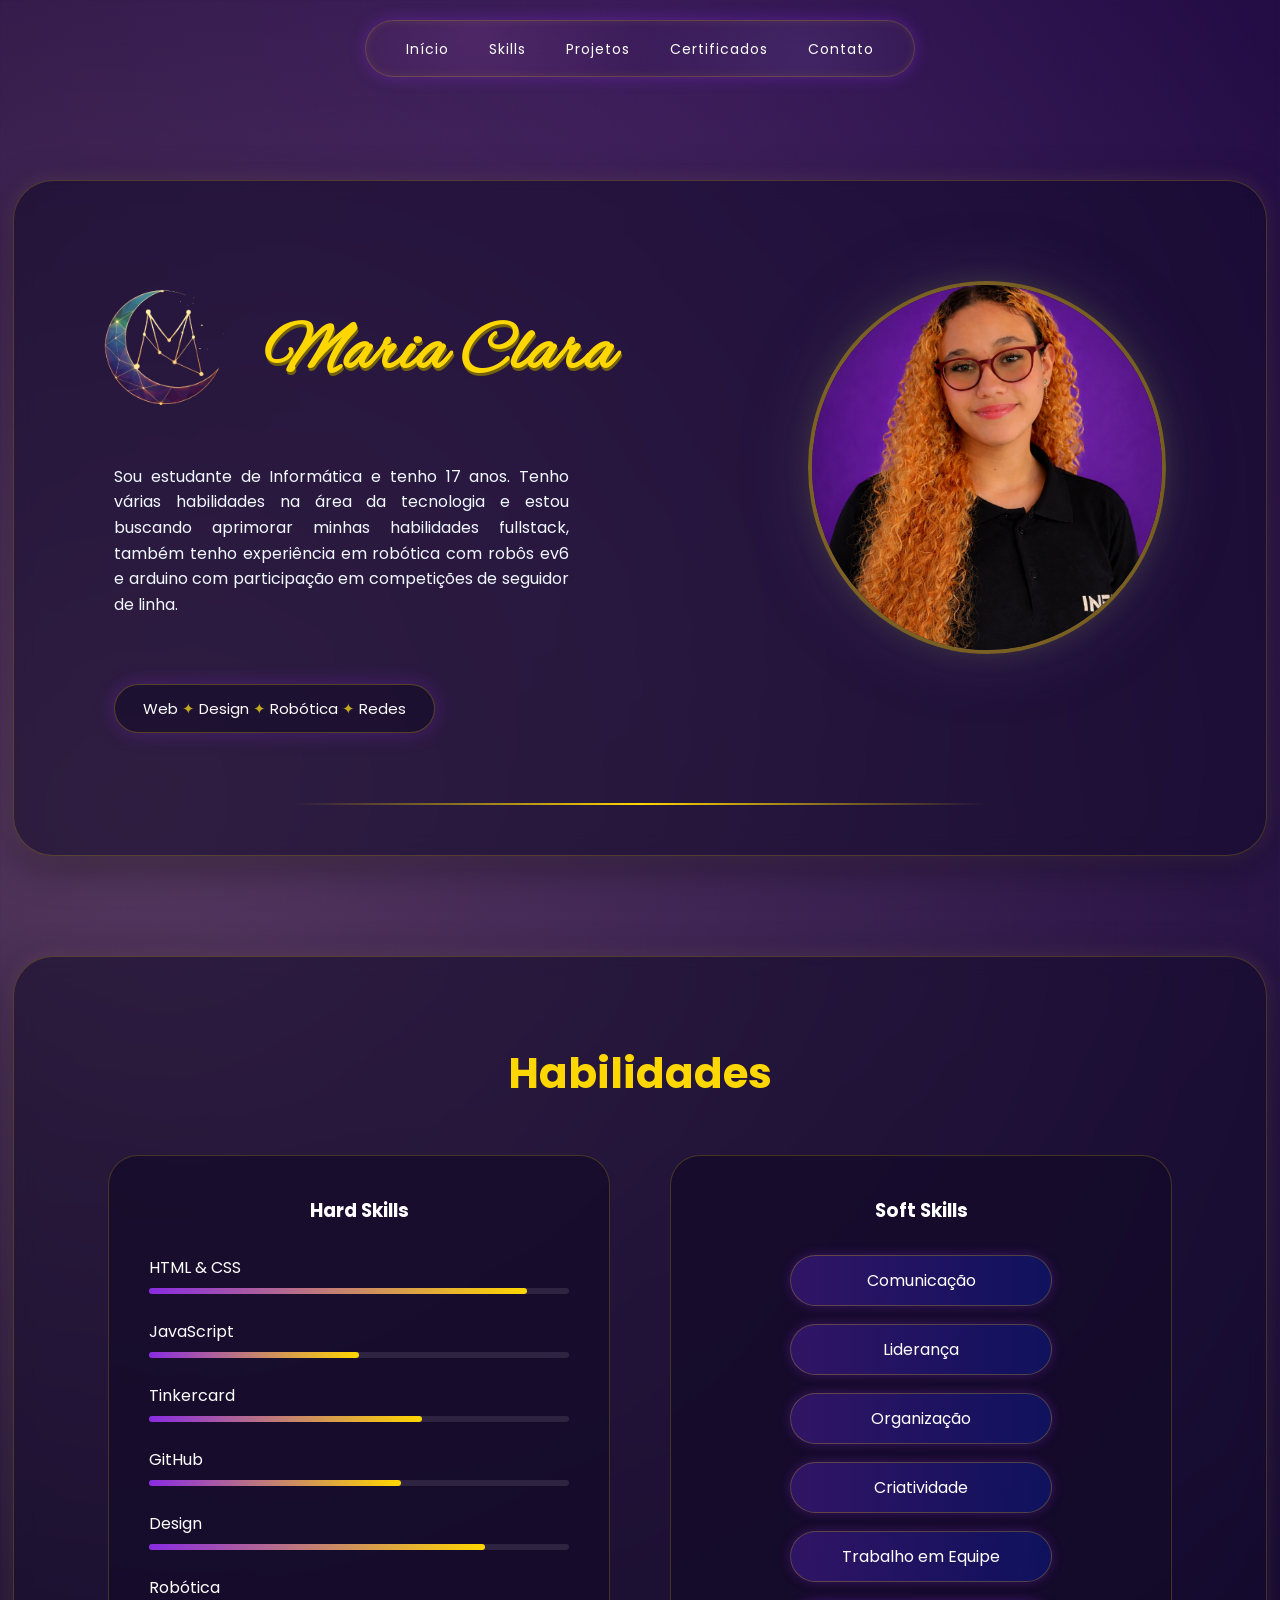
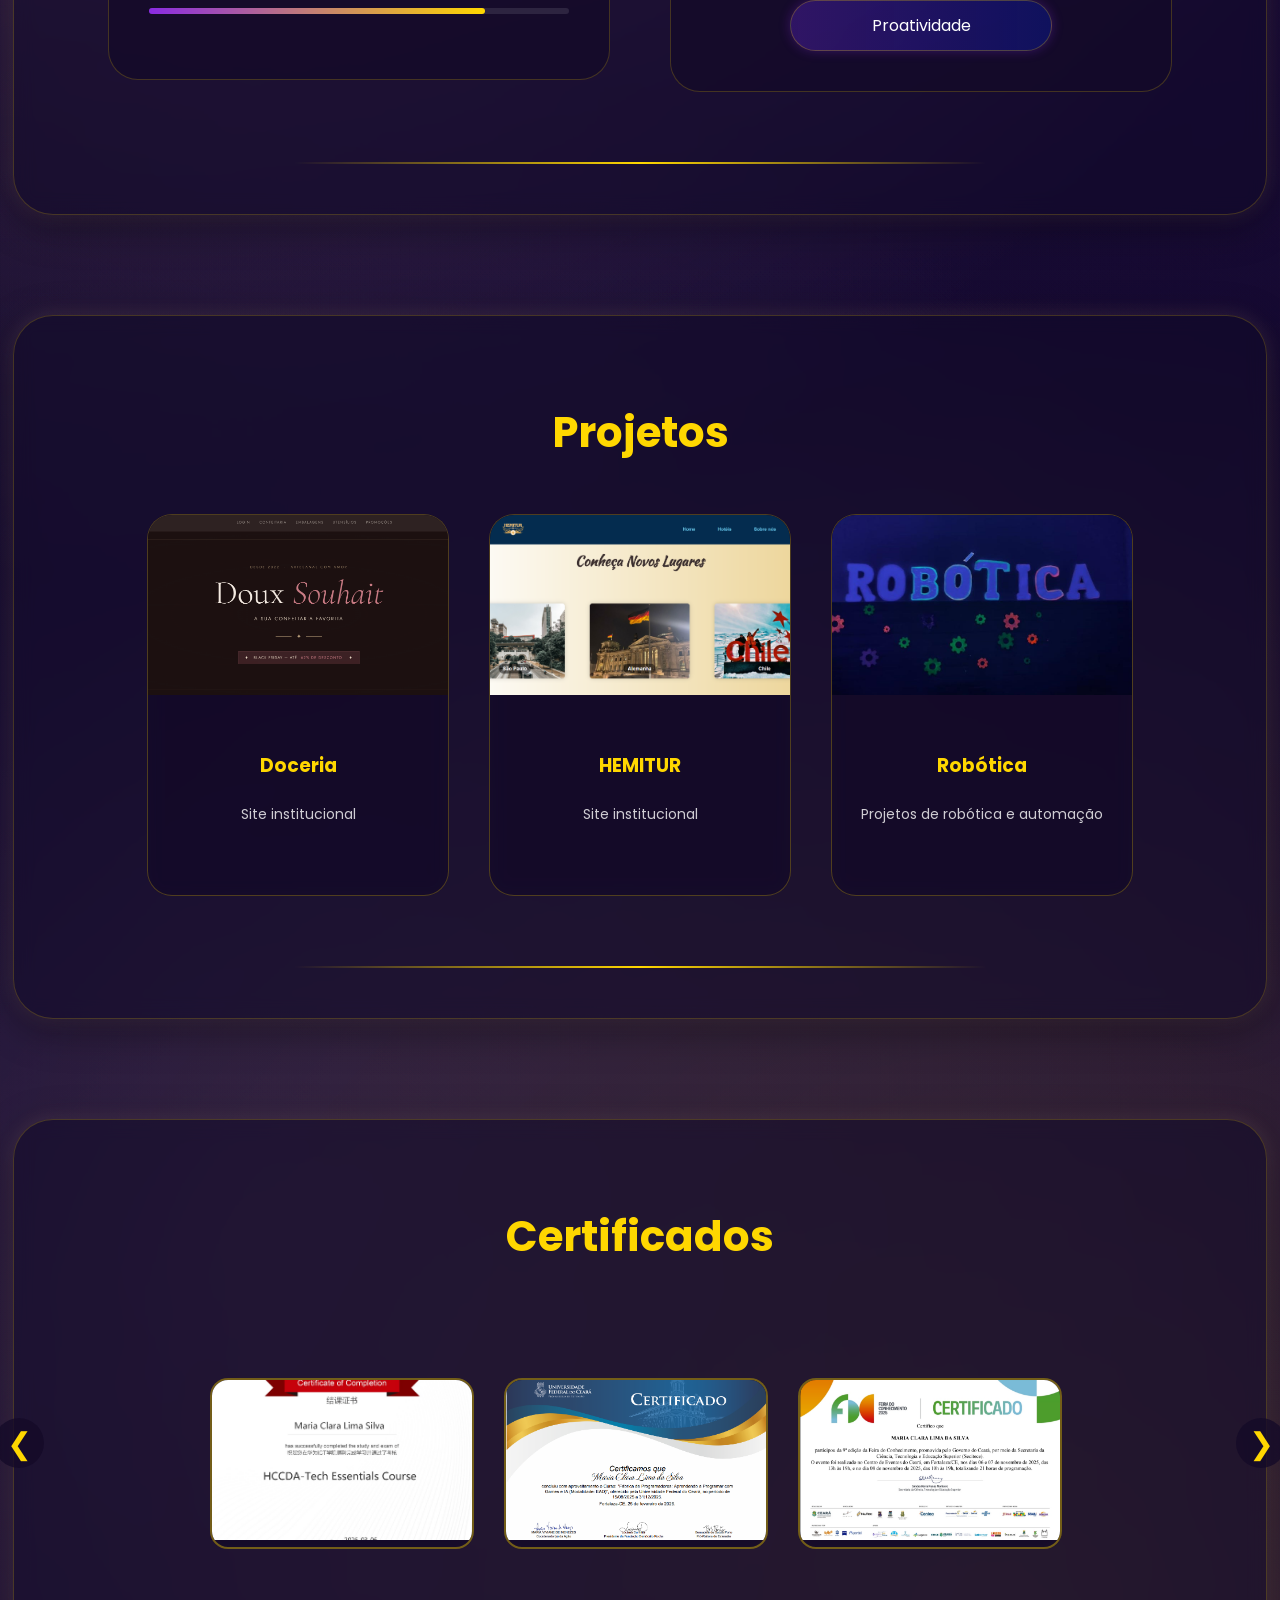
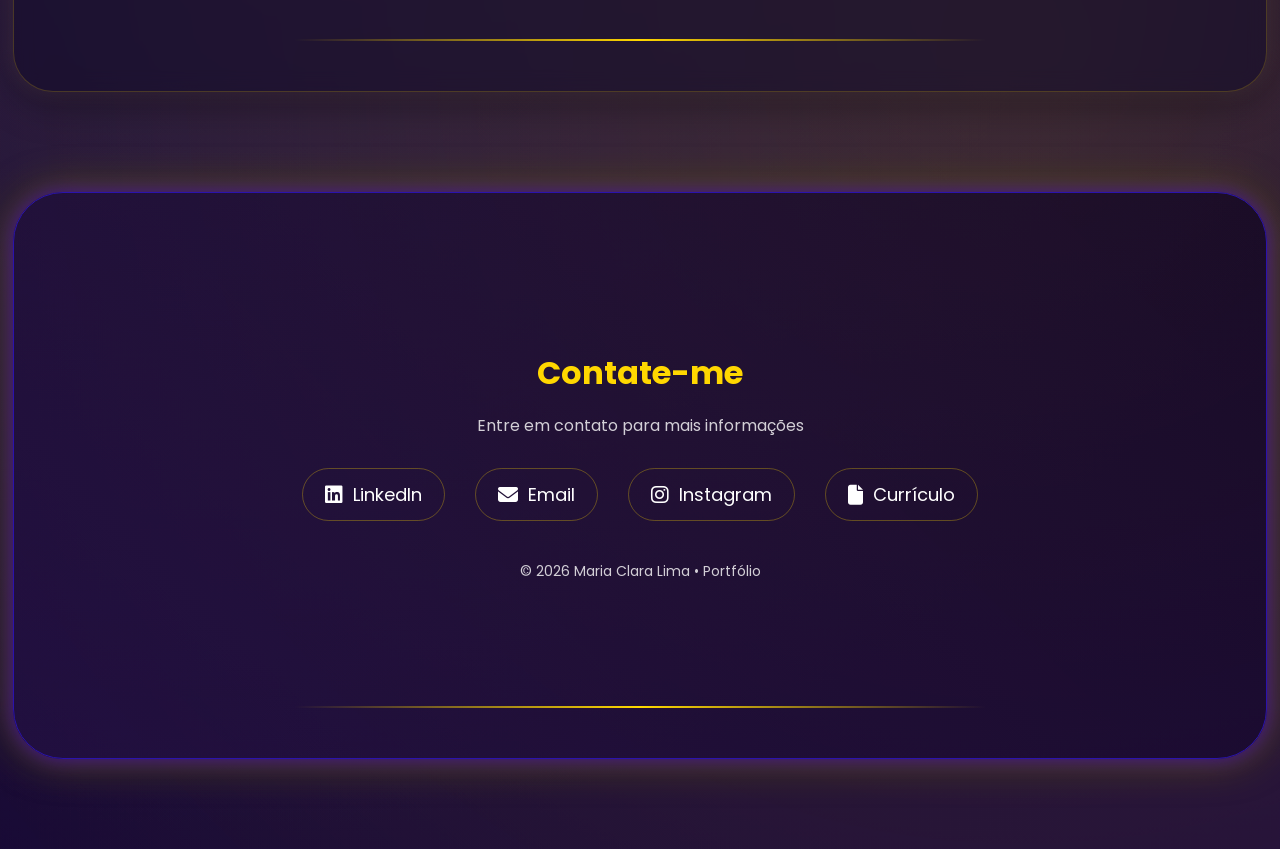
<file: index.html>
<!DOCTYPE html>
<html lang="pt-br">

<head>
  <meta charset="UTF-8">
  <meta name="viewport" content="width=device-width, initial-scale=1.0">
  <title>Document</title>
  <link rel="stylesheet" href="style.css">
  <link href="https://fonts.googleapis.com/css2?family=Poppins:wght@300;400;500;600&display=swap" rel="stylesheet">
  <link href="https://fonts.googleapis.com/css2?family=Alex+Brush&display=swap" rel="stylesheet">
  <link rel="stylesheet" href="https://cdnjs.cloudflare.com/ajax/libs/font-awesome/6.5.0/css/all.min.css">
</head>

<body>
  <div class="estrelas"></div>

  <div class="menu">
    <nav>
      <ul>
        <li><a href="#inicio" class="active">Início</a></li>
        <li><a href="#skills">Skills</a></li>
        <li><a href="#projetos">Projetos</a></li>
        <li><a href="#certificados">Certificados</a></li>
        <li><a href="#contato">Contato</a></li>
      </ul>
    </nav>
  </div>

  <section class="card-secao reveal" id="inicio">



    <div class="conteudo">

      <div class="sobre">

        <div class="nome-container">
          <img src="img/lua.png" class=logo>
          <h1 class="nome">Maria Clara</h1>
        </div>

        <p>
          Sou estudante de Informática e tenho 17 anos.
          Tenho várias habilidades na área da tecnologia
          e estou buscando aprimorar minhas habilidades fullstack,
          também tenho experiência em robótica com robôs ev6 e arduino
          com participação em competições de seguidor de linha.
        </p>
      </div>

      <img src="img/3.png" alt="foto-perfil" class="foto">
    </div>

    <div class="especialidades">
      Web <span class="ponto">✦</span> Design
      <span class="ponto">✦</span> Robótica
      <span class="ponto">✦</span> Redes
    </div>

  </section>


  <section class="card-secao reveal" id="skills">

    <h1>Habilidades</h1>

    <div class="skills-container">

      <!-- HARD SKILLS -->
      <div class="hard-skills">
        <h3>Hard Skills</h3>

        <div class="skill">
          <span>HTML & CSS</span>
          <div class="barra">
            <div class="progresso html"></div>
          </div>
        </div>

        <div class="skill">
          <span>JavaScript</span>
          <div class="barra">
            <div class="progresso js"></div>
          </div>
        </div>

        <div class="skill">
          <span>Tinkercard</span>
          <div class="barra">
            <div class="progresso tinkercard"></div>
          </div>
        </div>

        <div class="skill">
          <span>GitHub</span>
          <div class="barra">
            <div class="progresso github"></div>
          </div>
        </div>

        <div class="skill">
          <span>Design</span>
          <div class="barra">
            <div class="progresso design"></div>
          </div>
        </div>

        <div class="skill">
          <span>Robótica</span>
          <div class="barra">
            <div class="progresso robotica"></div>
          </div>
        </div>

      </div>

      <!-- SOFT SKILLS -->
      <div class="soft-skills">
        <h3>Soft Skills</h3>

        <div class="soft-container">
          <span>Comunicação</span>
          <span>Liderança</span>
          <span>Organização</span>
          <span>Criatividade</span>
          <span>Trabalho em Equipe</span>
          <span>Proatividade</span>
        </div>

      </div>

    </div>
  </section>


  <section class="card-secao reveal" id="projetos">

    <h1 id="projetos">Projetos</h1>

    <div class="projetos-container">

      <a href="https://mariaclaralima1428-cyber.github.io/DouxSouhait/" target="_blank" class="card">
        <div class="imagem">
          <img src="img/doceria.png">
        </div>
        <div class="info">
          <h3>Doceria</h3>
          <p>Site institucional</p>
        </div>
      </a>

      <a href="https://mariaclaralima1428-cyber.github.io/HEMITUR/" target="_blank" class="card">
        <div class="imagem">
          <img src="img/hemitur.png">
        </div>
        <div class="info">
          <h3>HEMITUR</h3>
          <p>Site institucional</p>
        </div>
      </a>

      <a href="robotica.html" target="_blank" class="card">
        <div class="imagem">
          <img src="img/0.jpg">
        </div>
        <div class="info">
          <h3>Robótica</h3>
          <p>Projetos de robótica e automação</p>
        </div>
      </a>
    </div>
  </section>

  <section class="card-secao reveal" id="certificados">

    <h1>Certificados</h1>

    <div class="carrossel">

      <button class="seta esquerda" onclick="mover(-1)">❮</button>

      <div class="janela">

        <div class="certificados-container" id="slider">

          <div class="certificado">
            <img src="img/IMG-20260305-WA0035.jpg" onclick="abrir(this.src)">
          </div>

          <div class="certificado">
            <img src="img/certificadoUANE.png" onclick="abrir(this.src)">
          </div>

          <div class="certificado">
            <img src="img/FDC.png" onclick="abrir(this.src)">
          </div>

          <div class="certificado">
            <img src="img/certiforb.jpg" onclick="abrir(this.src)">
          </div>

          <div class="certificado">
            <img src="img/photo.png" onclick="abrir(this.src)">
          </div>

        </div>

      </div>

      <button class="seta direita" onclick="mover(1)">❯</button>

    </div>

  </section>

  <!-- POPUP -->

  <div id="popup" class="popup">
    <span class="fechar" onclick="fechar()">✕</span>
    <img id="imgPopup">
  </div>


  <footer class="footer" id="contato">


    <div class="footer-content">

      <h2>Contate-me</h2>

      <p>Entre em contato para mais informações</p>

      <div class="footer-links">

        <a href="https://www.linkedin.com/public-profile/settings/?trk=d_flagship3_profile_self_view_public_profile&lipi=urn%3Ali%3Apage%3Ad_flagship3_profile_view_base%3BYddkSG9WTTiOdw2Gfbp%2FYA%3D%3D"
          target="_blank">
          <i class="fa-brands fa-linkedin"></i>
          LinkedIn
        </a>

        <a href="mailto:mariaclaralima1428@gmail.com">
          <i class="fa-solid fa-envelope"></i>
          Email
        </a>

        <a href="https://www.instagram.com/mariacls.lima?igsh=MXhmNDNnaWd5M2l5aQ==" target="_blank">
          <i class="fa-brands fa-instagram"></i>
          Instagram
        </a>

        <a href="https://www.canva.com/design/DAHC_ZOpOX4/fWGCr5a09H4eAVRf7RyCAg/edit" target="_blank">
          <i class="fa-solid fa-file"></i>
          Currículo
        </a>

      </div>

      <p class="copyright">
        © 2026 Maria Clara Lima • Portfólio
      </p>

    </div>


  </footer>

  <script src="script.js"></script>

</body>

</html>
</file>
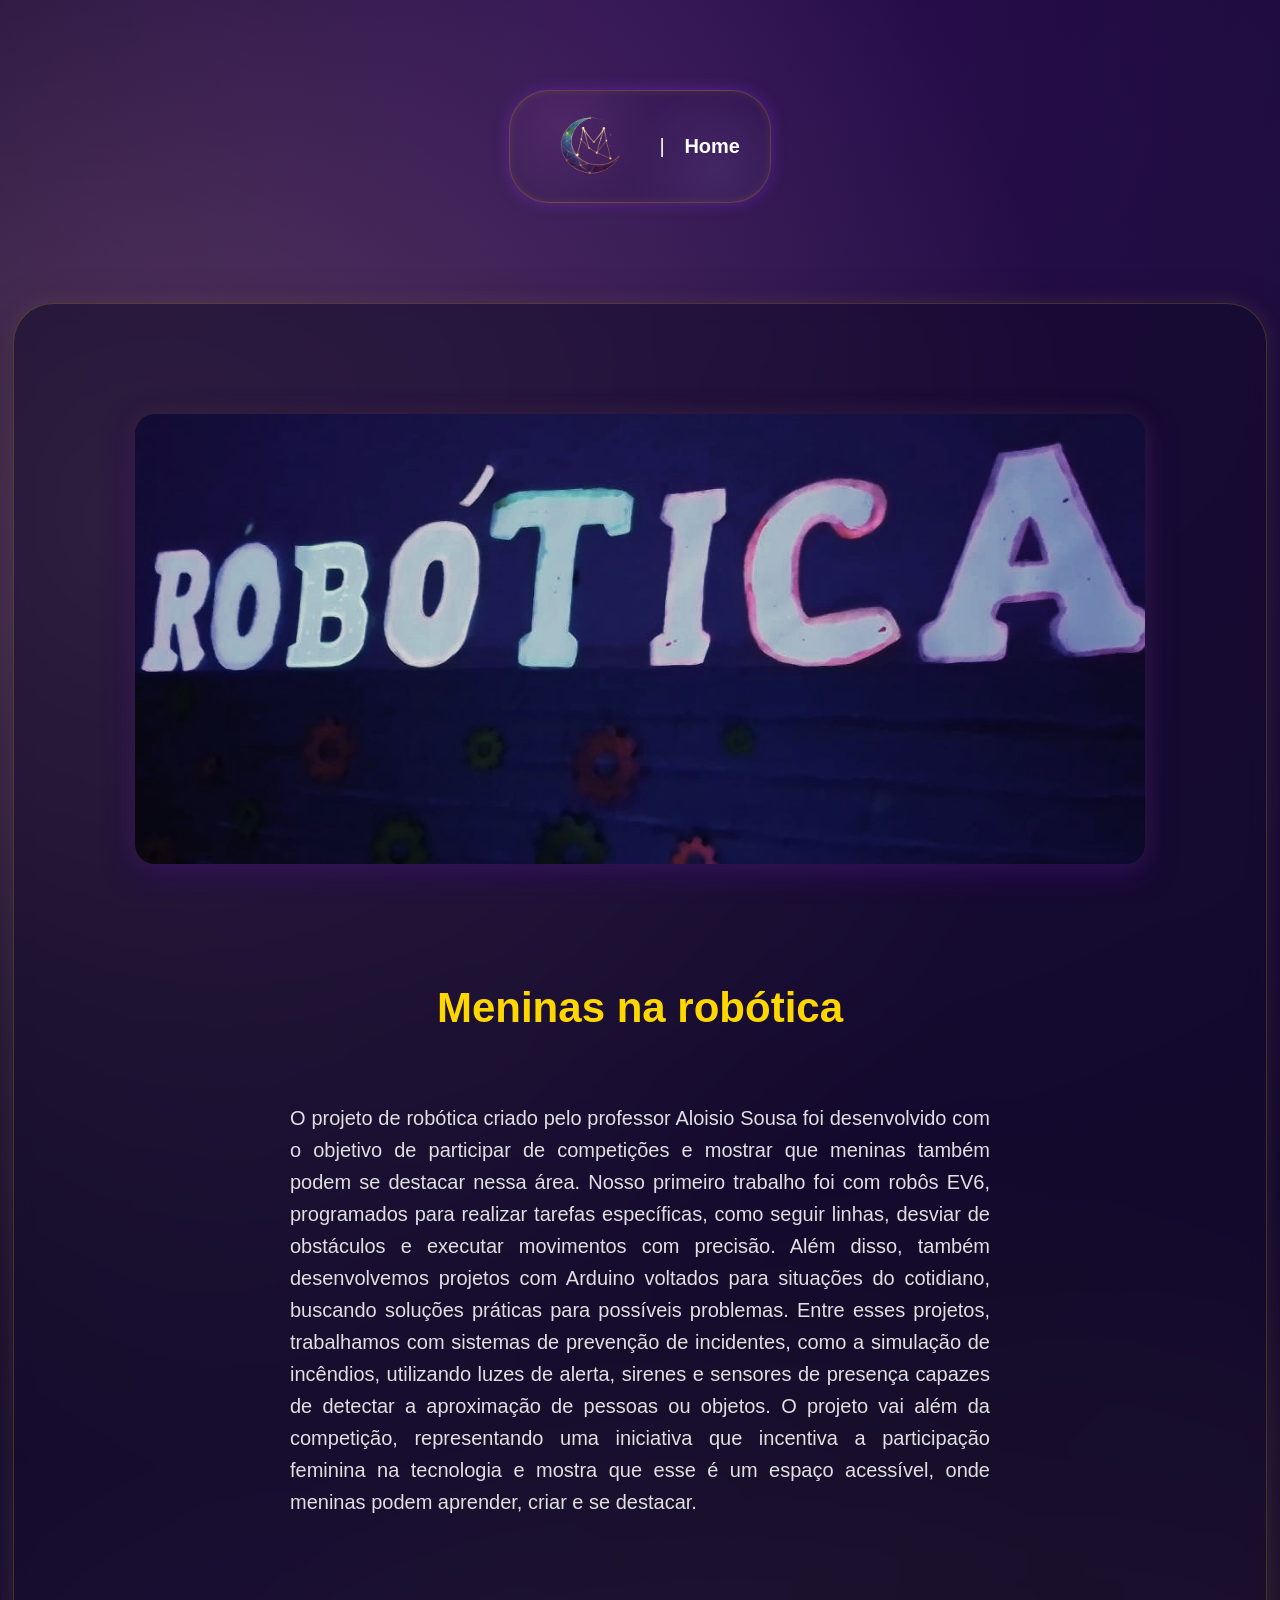
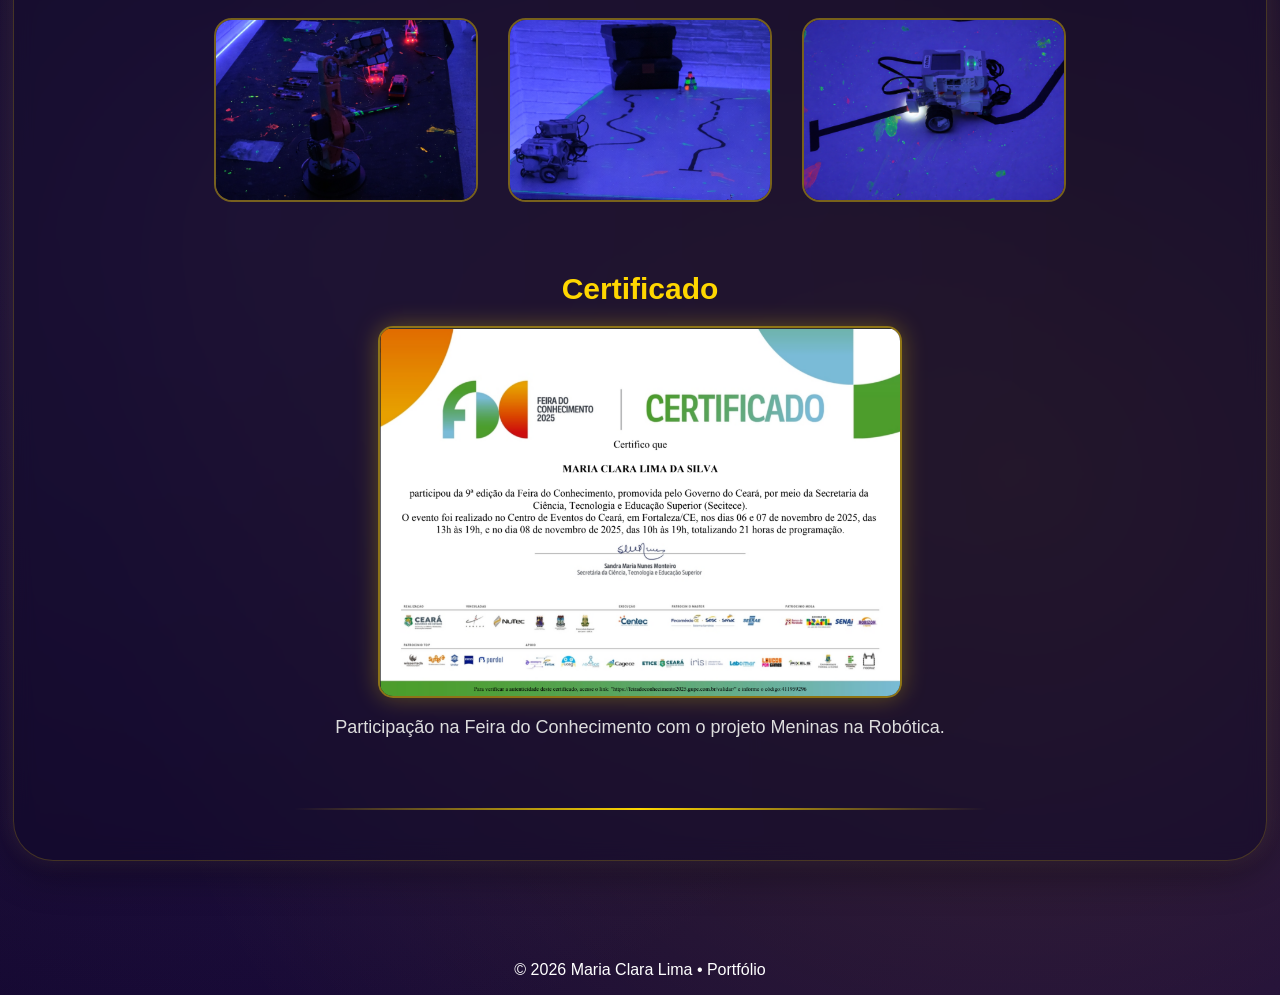
<file: robotica.html>
<!DOCTYPE html>
<html lang="pt-BR">

<head>
  <meta charset="UTF-8" />
  <meta name="viewport" content="width=device-width, initial-scale=1.0" />
  <title>Projeto Robótica</title>
  <link rel="stylesheet" href="robotica.css">
  <link href="https://fonts.googleapis.com/css2?family=Playfair+Display:wght@700&family=Lora&display=swap"
    rel="stylesheet">
</head>

<body>
  <div class="estrelas"></div>

  <!-- Navegação -->
  <div class="retorno">
    <img src="img/lua.png" alt="Voltar" class="icon-voltar">|

    <a href="index.html" class="link-retorno"><b>Home</b></a>

  </div>

  <!-- Banner principal -->
  <section class="card-secao reveal" id="inicio">
    <div class="banner">
      <img src="img/rob.jpg" alt="Fachada do hotel Élysée Montclair" />
    </div>

    <div class="conteudo">
      <h1 class="titulo">Meninas na robótica</h1>
      <p class="descricao">
        O projeto de robótica criado pelo professor Aloisio Sousa foi desenvolvido com o objetivo de participar de
        competições e mostrar que meninas também podem se destacar nessa área.

        Nosso primeiro trabalho foi com robôs EV6, programados para realizar tarefas específicas, como seguir linhas,
        desviar de obstáculos e executar movimentos com precisão. Além disso, também desenvolvemos projetos com Arduino
        voltados para situações do cotidiano, buscando soluções práticas para possíveis problemas.

        Entre esses projetos, trabalhamos com sistemas de prevenção de incidentes, como a simulação de incêndios,
        utilizando luzes de alerta, sirenes e sensores de presença capazes de detectar a aproximação de pessoas ou
        objetos.

        O projeto vai além da competição, representando uma iniciativa que incentiva a participação feminina na
        tecnologia e mostra que esse é um espaço acessível, onde meninas podem aprender, criar e se destacar.

      </p>
    </div>

    <div class="galeria">

      <img src="img/arduino.png">
      <img src="img/robos.png">
      <img src="img/robo.png">

    </div>

    <div class="certificado">

      <h2>Certificado</h2>

      <img src="img/FDC.png">

      <p>Participação na Feira do Conhecimento com o projeto Meninas na Robótica.</p>

    </div>

  </section>


  <footer class="copy">
    <p>
      © 2026 Maria Clara Lima • Portfólio
    </p>
  </footer>
</body>

</html>
</file>
<file: style.css>
body {
  margin: 0;
  padding-top: 80px;
  font-family: 'Poppins', sans-serif;

  background:
    radial-gradient(circle at 10% 20%, rgba(255, 192, 203, 0.25), transparent 40%),
    radial-gradient(circle at 80% 80%, rgba(255, 215, 0, 0.15), transparent 40%),
    radial-gradient(circle at 20% 70%, rgba(106, 76, 132, 0.25), transparent 40%),
    radial-gradient(circle at 50% 0%, rgba(138, 43, 226, 0.25), transparent 50%),
    linear-gradient(135deg, #07021a, #140a2e, #1a083d);


  color: white;
}

.estrelas {
  position: fixed;
  top: 0;
  left: 0;
  width: 100%;
  height: 100%;
  background: transparent url("https://www.transparenttextures.com/patterns/stardust.png");
  animation: moverEstrelas 60s linear infinite;
  z-index: -1;
  opacity: 0.8;
}

@keyframes moverEstrelas {
  from {
    background-position: 0 0;
  }

  to {
    background-position: 10000px 5000px;
  }
}


html {
  scroll-behavior: smooth;
}

.reveal {
  opacity: 0;
  transform: translateY(40px);
  transition: all 0.8s ease;
}

.reveal.active {
  opacity: 1;
  transform: translateY(0);
}

/*Todos os títulos*/
h1 {
  text-align: center;
  color: #FFD700;
  font-size: 42px;
  margin-bottom: 50px;
}


/* MENU */
.menu {
  position: fixed;
  top: 20px;
  left: 50%;
  transform: translateX(-50%);


  backdrop-filter: blur(15px);
  backdrop-filter: blur(12px);

  padding: 15px 40px;
  border-radius: 50px;

  background:
    radial-gradient(circle at 20% 30%, rgba(112, 58, 131, 0.35), transparent 40%),
    radial-gradient(circle at 80% 70%, rgba(114, 86, 162, 0.2), transparent 40%);


  border: 1px solid rgba(255, 215, 0, 0.2);

  box-shadow:
    0 0 15px rgba(138, 43, 226, 0.4),
    inset 0 0 10px rgba(255, 215, 0, 0.1);

  z-index: 1000;
}


.menu ul {
  display: flex;
  list-style: none;
  gap: 40px;
  margin: 0;
  padding: 0;
}

.menu a {
  text-decoration: none;
  color: white;
  font-size: 14px;
  letter-spacing: 1px;
  transition: 0.3s ease;
}

/* Hover efeito glow */
.menu a:hover {
  color: #FFD700;
  text-shadow: 0 0 8px #FFD700;
}

/* Botão ativo (INÍCIO) */
.menu a.active {
  background: linear-gradient(45deg, #FFD700, #ffcc00);
  color: rgb(0, 0, 0);
  padding: 6px 18px;
  border-radius: 20px;
}


/* ========================= */
/*        CARD PADRÃO        */
/* ========================= */

.card-secao {
  margin: 100px auto;
  padding: 50px;

  max-width: 1250px;
  width: 90%;

  background: rgba(18, 10, 40, 0.55);
  backdrop-filter: blur(12px);
  border: 1px solid rgba(255, 255, 255, 0.08);
  backdrop-filter: blur(10px);

  border-radius: 40px;

  border: 1px solid rgba(255, 215, 0, 0.2);

  box-shadow:
    0 10px 40px rgba(0, 0, 0, 0.4),
    0 0 20px rgba(255, 192, 203, 0.15);

  position: relative;
}

.card-secao {
  transition: 0.3s;
}

.card-secao:hover {
  transform: translateY(-12px) scale(1.03);
}

.card-secao::after {
  content: "";
  display: block;
  width: 60%;
  height: 2px;
  margin: 70px auto 0;

  background: linear-gradient(90deg,
      transparent,
      #FFD700,
      transparent);
}


/*Conteúdo sobre mim*/
.conteudo {
  display: flex;
  align-items: center;
  justify-content: space-between;
  gap: 40px;
  flex-wrap: wrap;

  color: aliceblue;
}

.nome-container {
  display: flex;
  align-items: center;
  gap: 5px;
}

.logo {
  width: 195px;
  height: 195px;
  object-fit: contain;
}

.nome {
  font-family: 'Alex Brush', cursive;
  font-size: 70px;
  color: #FFD700;
  text-shadow: 1px 3px 0 #72620f;
}

.sobre {
  flex: 1;
}

.sobre p {
  max-width: 455px;
  margin-left: 50px;
  /* limita a largura */
  line-height: 1.6;
  text-align: justify;
}

.foto {
  margin-top: 50px;
  margin-right: 50px;
  width: 350px;
  height: 365px;
  object-fit: cover;
  border-radius: 50%;
  border: 4px solid rgba(255, 215, 0, 0.4);

  box-shadow:
    0 0 20px rgba(62, 61, 53, 0.6),
    0 0 60px rgba(73, 51, 94, 0.6);

  position: relative;
}

.especialidades {
  margin-top: 30px;
  font-size: 15px;
  margin-left: 50px;

  padding: 12px 28px;

  border-radius: 50px;

  background: rgba(20, 10, 40, 0.6);

  border: 1px solid rgba(255, 215, 0, 0.25);

  box-shadow: 0 0 20px rgba(138, 43, 226, 0.3);

  width: fit-content;
}

.ponto {
  color: #c0a81f;
  font-size: 15px;
}

/* RESPONSIVO */
@media(max-width:768px) {
  .conteudo {
    flex-direction: column;
    text-align: center;
  }

  .foto {
    width: 300px;
    height: 300px;
  }
}




/*Habilidades*/
.skills-container {
  display: flex;
  justify-content: center;
  align-items: flex-start;
  color: rgb(255, 255, 255);
  gap: 60px;
}

.hard-skills,
.soft-skills {
  width: 420px;
  padding: 40px;

  background: rgba(20, 10, 40, 0.7);
  border-radius: 30px;
  border: 1px solid rgba(255, 215, 0, 0.2);
  transition: 0.4s;
}

.hard-skills h3,
.soft-skills h3 {
  margin-top: 0;
  margin-bottom: 30px;
  text-align: center;
}

.skill {
  text-align: left;
  margin-bottom: 25px;
}

.barra {
  width: 100%;
  /* ocupa toda a largura do card */
  height: 6px;
  background: rgba(255, 255, 255, 0.1);
  border-radius: 10px;
  margin-top: 8px;
}

.progresso {
  height: 100%;
  border-radius: 10px;
  background: linear-gradient(90deg, #8A2BE2, #FFD700);
}

/* Níveis */
.html {
  width: 90%;
}

.js {
  width: 50%;
}

.tinkercard {
  width: 65%;
}

.github {
  width: 60%;
}

.design {
  width: 80%;
}

.robotica {
  width: 80%;
}

.soft-container {
  display: flex;
  flex-direction: column;
  align-items: center;
  gap: 18px;
  margin-top: 30px;
}

.soft-container span {
  width: 260px;
  /* largura fixa */
  text-align: center;
  padding: 12px 0;

  border-radius: 30px;
  border: 1px solid rgba(255, 215, 0, 0.25);
  background: linear-gradient(90deg, #6b2be251, #002aff3e);
  box-shadow: 0 0 12px rgba(138, 43, 226, 0.3);

  transition: 0.3s ease;
}


.hard-skills:hover,
.soft-skills:hover {
  box-shadow: 0 0 25px rgba(138, 43, 226, 0.4);
}



/* ========================= */
/*          PROJETOS         */
/* ========================= */

#projetos {
  scroll-margin-top: 120px;
}

.projetos-container {
  display: flex;
  justify-content: center;
  align-items: flex-start;
  gap: 40px;
  flex-wrap: wrap;
}

/* CARD PROJETO */
.card {
  width: 300px;
  height: 380px;
  position: relative;
  text-decoration: none;
  color: white;
  border-radius: 25px;
  overflow: hidden;

  background: rgba(20, 10, 40, 0.6);
  backdrop-filter: blur(10px);

  border: 1px solid rgba(255, 215, 0, 0.25);

  display: flex;
  flex-direction: column;

  transition: 0.4s;
}

/* Glow externo */
.card::before {
  content: "";
  position: absolute;
  inset: -2px;
  border-radius: 25px;
  background: linear-gradient(45deg, #110c52, #4e0ca5);
  z-index: -1;
  opacity: 0;
  filter: blur(15px);
  transition: 0.4s;
}

.card:hover::before {
  opacity: 1;
}

.card:hover {
  transform: translateY(-12px);
}

/* IMAGEM */
.imagem {
  height: 180px;
  overflow: hidden;
}

.imagem img {
  width: 100%;
  height: 100%;
  object-fit: cover;
}

.card:hover img {
  transform: scale(1.05);
}

/* INFORMAÇÕES */
.info {
  flex: 1;
  /* ocupa o espaço restante */
  padding: 20px;
  text-align: center;

  display: flex;
  flex-direction: column;
  justify-content: center;
}

.info h3 {
  margin: 0 0 10px;
  color: #FFD700;
}

.info p {
  font-size: 14px;
  opacity: 0.8;
}

/* RESPONSIVO */
@media(max-width:768px) {
  .projetos {
    flex-direction: column;
    align-items: center;
  }
}

/* ========================= */
/*        CERTIFICADOS       */
/* ========================= */

.certificados-container {
  display: flex;
  gap: 30px;
  margin-top: 40px;
  transition: transform 0.6s ease;
  /* animação suave */
  scroll-snap-type: x mandatory;
}

/* CARD */

.certificado {
  flex: 0 0 260px;
  scroll-snap-align: center;

  background: rgba(20, 10, 40, 0.6);
  backdrop-filter: blur(10px);

  border-radius: 18px;

  border: 2px solid rgba(255, 215, 0, 0.4);

  overflow: hidden;

  text-align: center;

  transition: all 0.5s;
}

/* HOVER IGUAL A GALERIA */

.certificado:hover {
  transform: scale(1.08) rotate(1deg);

  box-shadow:
    0 0 20px rgba(255, 215, 0, 0.5),
    0 0 40px rgba(255, 192, 203, 0.3);
}

.certificado img {
  width: 100%;
  height: 160px;
  object-fit: cover;
}

.cert-info {
  padding: 15px;
}

.cert-info h3 {
  color: #FFD700;
  margin-bottom: 8px;
}

.cert-info p {
  font-size: 14px;
  opacity: 0.8;
}

/* ========================= */
/*        CARROSSEL          */
/* ========================= */

.carrossel {
  position: relative;
  display: flex;
  align-items: center;
  justify-content: center;
}

.janela {
  width: 860px;
  /* tamanho ideal para 3 certificados */
  overflow: hidden;
  margin: auto;
  padding: 20px;
    overflow: hidden; /* PC e tablet */
  scroll-behavior: smooth;
}

/* ========================= */
/*          SETAS            */
/* ========================= */

.seta {
  position: absolute;

  background: rgba(20, 10, 40, 0.8);
  border: none;

  color: gold;
  font-size: 30px;

  cursor: pointer;

  width: 50px;
  height: 50px;

  border-radius: 50%;

  transition: 0.3s;
}

.seta:hover {
  background: rgba(138, 43, 226, 0.7);
}

.esquerda {
  left: -70px;
}

.direita {
  right: -70px;
}

/* POPUP CERTIFICADO */

.popup {

  display: none;

  position: fixed;

  top: 0;
  left: 0;

  width: 100%;
  height: 100%;

  background: rgba(0, 0, 0, 0.85);

  justify-content: center;
  align-items: center;

  z-index: 999;
}

.popup img {

  max-width: 80%;
  max-height: 80%;

  border-radius: 15px;

  box-shadow: 0 0 40px rgba(255, 215, 0, 0.6);

  animation: zoom 0.3s ease;
}

.fechar {

  position: absolute;

  top: 40px;
  right: 60px;

  font-size: 40px;

  color: white;

  cursor: pointer;
}

@keyframes zoom {

  from {
    transform: scale(0.7);
    opacity: 0;
  }

  to {
    transform: scale(1);
    opacity: 1;
  }

}

/* ========================= */
/*          FOOTER           */
/* ========================= */

.footer {
  margin: 90px auto;
  padding: 50px;
  max-width: 1250px;
  width: 90%;
  background: linear-gradient(45deg, #25114798, #0b00209c);
  color: white;
  text-align: center;
  position: relative;
  padding-top: 120px;
  border-radius: 50px;
  border: 1px solid rgb(42, 19, 173);

  box-shadow: #3f0aa1 0px 0px 20px, #62590d 0px 0px 40px;


}


.footer-content {
  padding: 10px 20px 40px;
}

.footer h2 {
  color: #FFD700;
  font-size: 32px;
  margin-bottom: 10px;
}

.footer p {
  opacity: 0.8;
}

.footer-links {
  margin-top: 30px;
  display: flex;
  justify-content: center;
  flex-wrap: wrap;
  gap: 30px;
}

.footer-links a {
  display: flex;
  align-items: center;
  gap: 10px;
  text-decoration: none;
  color: white;
  font-size: 18px;

  padding: 12px 22px;

  border: 1px solid rgba(255, 215, 0, 0.3);
  border-radius: 30px;

  transition: 0.3s;
}


/*titulo*/
.footer-links a:hover {
  color: #FFD700;
  border-color: #FFD700;
  transform: translateY(-5px);
  box-shadow: 0 0 15px rgba(255, 215, 0, 0.4);
}

.footer-links i {
  font-size: 20px;
}

.copyright {
  margin-top: 40px;
  font-size: 14px;
  opacity: 0.6;
}

.footer::after {
  content: "";
  display: block;
  width: 60%;
  height: 2px;
  margin: 70px auto 0;

  background: linear-gradient(90deg,
      transparent,
      rgb(255, 217, 0),
      transparent);
}


/* ================= RESPONSIVO ================= */

@media (max-width: 1024px) {

  /* MENU */
  .menu {
    width: 90%;
    padding: 12px 20px;
  }

  .menu ul {
    gap: 20px;
    flex-wrap: wrap;
    justify-content: center;
  }

  /* SOBRE */
  .conteudo {
    flex-direction: column;
    text-align: center;
    gap: 20px;
  }

  .nome-container {
    flex-direction: column;
  }

  .logo {
    width: 150px;
    height: 150px;
  }

  .nome {
    font-size: 42px;
  }

  .sobre p {
    margin: 0;
    max-width: 100%;
  }

  .especialidades {
    margin: 20px auto;
  }

  .foto {
    width: 260px;
    height: 260px;
    margin: 20px auto;
  }

  /* SKILLS */
  .skills-container {
    flex-direction: column;
    align-items: center;
  }

  .hard-skills,
  .soft-skills {
    width: 90%;
  }

  /* PROJETOS */
  .card {
    width: 90%;
    height: auto;
  }

  /* Só no celular */
@media (max-width: 600px) {
  .janela {
    overflow-x: auto;
  }
}

/* Esconde a barra no Chrome, Edge e Safari */
.janela::-webkit-scrollbar {
  display: none;
}

/* Esconde no Firefox */
.janela {
  scrollbar-width: none;
}

  @media (max-width: 600px) {
  .seta {
    display: none;
  }
}
}


/* TELAS MUITO PEQUENAS */
@media (max-width: 480px) {

  h1 {
    font-size: 28px;
  }

  .nome {
    font-size: 32px;
  }

  .menu a {
    font-size: 11px;
  }

  .footer h2 {
    font-size: 24px;
  }

  .footer-links {
    flex-direction: column;
    gap: 15px;

  }
}
</file>
<file: robotica.css>
/* === GERAIS === */
body {
  margin: 0;
  padding-top: 80px;
  font-family: 'Poppins', sans-serif;

  background:
    radial-gradient(circle at 10% 20%, rgba(255, 192, 203, 0.25), transparent 40%),
    radial-gradient(circle at 80% 80%, rgba(255, 215, 0, 0.15), transparent 40%),
    radial-gradient(circle at 20% 70%, rgba(106, 76, 132, 0.25), transparent 40%),
    radial-gradient(circle at 50% 0%, rgba(138, 43, 226, 0.25), transparent 50%),
    linear-gradient(135deg, #07021a, #140a2e, #1a083d);


  color: white;
}

.estrelas {
  position: fixed;
  top: 0;
  left: 0;
  width: 100%;
  height: 100%;
  background: transparent url("https://www.transparenttextures.com/patterns/stardust.png");
  animation: moverEstrelas 60s linear infinite;
  z-index: -1;
  opacity: 0.9;
}

@keyframes moverEstrelas {
  from {
    background-position: 0 0;
  }

  to {
    background-position: 10000px 5000px;
  }
}

.retorno {
  display: flex;
  align-items: center;
  justify-content: space-between;

  font-size: 20px;

  margin: 10px auto;
  padding: 8px 30px;

  max-width: 200px;

  border-radius: 40px;

  background:
    radial-gradient(circle at 20% 30%, rgba(112, 58, 131, 0.35), transparent 40%),
    radial-gradient(circle at 80% 70%, rgba(114, 86, 162, 0.2), transparent 40%);

  border: 1px solid rgba(255, 215, 0, 0.2);

  box-shadow:
    0 0 15px rgba(138, 43, 226, 0.4),
    inset 0 0 10px rgba(255, 215, 0, 0.1);
}

.retorno img {
  width: 100px;
  height: 95px;
}

.link-retorno {
  text-decoration: none;
  color: white;
  font-weight: 900;
}

.link-retorno:hover {
  color: #FFD700;
}

@keyframes fadeSlideUp {
  to {
    opacity: 1;
    transform: translateY(0);
  }

  from {
    opacity: 0;
    transform: translateY(30px);
  }
}



/* === CARD SEÇÃO === */
.card-secao {
  margin: 100px auto;
  padding: 50px;

  max-width: 1250px;
  width: 90%;

  background: rgba(18, 10, 40, 0.55);
  backdrop-filter: blur(12px);
  border: 1px solid rgba(255, 255, 255, 0.08);
  backdrop-filter: blur(10px);

  border-radius: 40px;

  border: 1px solid rgba(255, 215, 0, 0.2);

  box-shadow:
    0 10px 40px rgba(0, 0, 0, 0.4),
    0 0 20px rgba(255, 192, 203, 0.15);

  position: relative;
}

.card-secao {
  transition: 0.3s;
}

.card-secao:hover {
  transform: translateY(-12px) scale(1.03);
}

.card-secao::after {
  content: "";
  display: block;
  width: 60%;
  height: 2px;
  margin: 70px auto 0;

  background: linear-gradient(90deg,
      transparent,
      #FFD700,
      transparent);
}


/* === BANNER === */
.banner {
  display: flex;
  justify-content: center;
  align-items: center;
  height: 500px;
  padding: 15px;
  border-radius: 30px;
  margin-top: 20px;
  overflow: hidden;
  position: relative;
}

.banner img {
  width: 90%;
  height: 90%;
  object-fit: cover;
  border-radius: 20px;
  transition: transform 0.8s ease;

  box-shadow: #330c6ab5 0px 10px 30px, rgba(80, 77, 5, 0.3) 0px 0px 20px;
}

.banner:hover img {
  transform: scale(1.03);
}

/*CONTEÚDO*/
.conteudo {
  display: flex;
  flex-direction: column;
  align-items: center;
  padding: 20px;
}

.descricao {
  max-width: 700px;
  /* limita a largura */
  line-height: 1.6;
  text-align: justify;
}

h1 {
  text-align: center;
  color: #FFD700;
  font-size: 42px;
  margin-top: 60px;
  margin-bottom: 50px;

}

.descricao {
  font-size: 20px;
  color: #e0e0e0;
  text-align: justify;
  margin-bottom: 30px;
}



.galeria {
  display: flex;
  justify-content: center;
  gap: 30px;
  margin-top: 50px;
  flex-wrap: wrap;
}

.galeria img {
  width: 260px;
  height: 180px;
  object-fit: cover;

  border-radius: 18px;

  border: 2px solid rgba(255, 215, 0, 0.4);

  transition: all 0.5s;
}

.galeria img:hover {
  transform: scale(1.08) rotate(1deg);

  box-shadow:
    0 0 20px rgba(255, 215, 0, 0.5),
    0 0 40px rgba(255, 192, 203, 0.3);
}



.certificado {
  margin-top: 70px;
  text-align: center;
}

.certificado h2 {
  color: #FFD700;
  font-size: 30px;
  margin-bottom: 20px;
}

.certificado img {
  width: 520px;
  max-width: 90%;
  border-radius: 15px;

  border: 2px solid rgba(255, 215, 0, 0.5);

  box-shadow:
    0 0 25px rgba(255, 215, 0, 0.3);
}

.certificado p {
  margin-top: 15px;
  font-size: 18px;
  color: #ddd;
}

.copy {
  text-align: center;
}

@media (max-width: 1024px) {

  .card-secao {
    padding: 30px;
  }

  .banner {
    height: 350px;
  }

  .banner img {
    width: 100%;
    height: 100%;
  }

  h1 {
    font-size: 34px;
  }

  .descricao {
    font-size: 18px;
    padding: 0 10px;
  }

  .retorno {
    max-width: 180px;
    font-size: 18px;
    padding: 6px 20px;
  }

  .retorno img {
    width: 80px;
    height: 75px;
  }

  .galeria img {
    width: 220px;
    height: 150px;
  }

  .certificado img {
    width: 90%;
  }
}

@media (max-width: 600px) {

  body {
    padding-top: 100px;
  }

  .card-secao {
    padding: 20px;
    border-radius: 25px;
  }

  .banner {
    height: 250px;
  }

  h1 {
    font-size: 28px;
    margin-top: 30px;
  }

  .descricao {
    font-size: 16px;
    text-align: center;
    text-align: justify;
  }

  .retorno {
    flex-direction: column;
    gap: 5px;
    max-width: 150px;
    text-align: center;
  }

  .retorno img {
    width: 70px;
    height: 65px;
  }

  .galeria {
    gap: 15px;
  }

  .galeria img {
    width: 100%;
    max-width: 300px;
    height: auto;
  }

  .certificado h2 {
    font-size: 24px;
  }

  .certificado p {
    font-size: 16px;
  }
}
</file>
